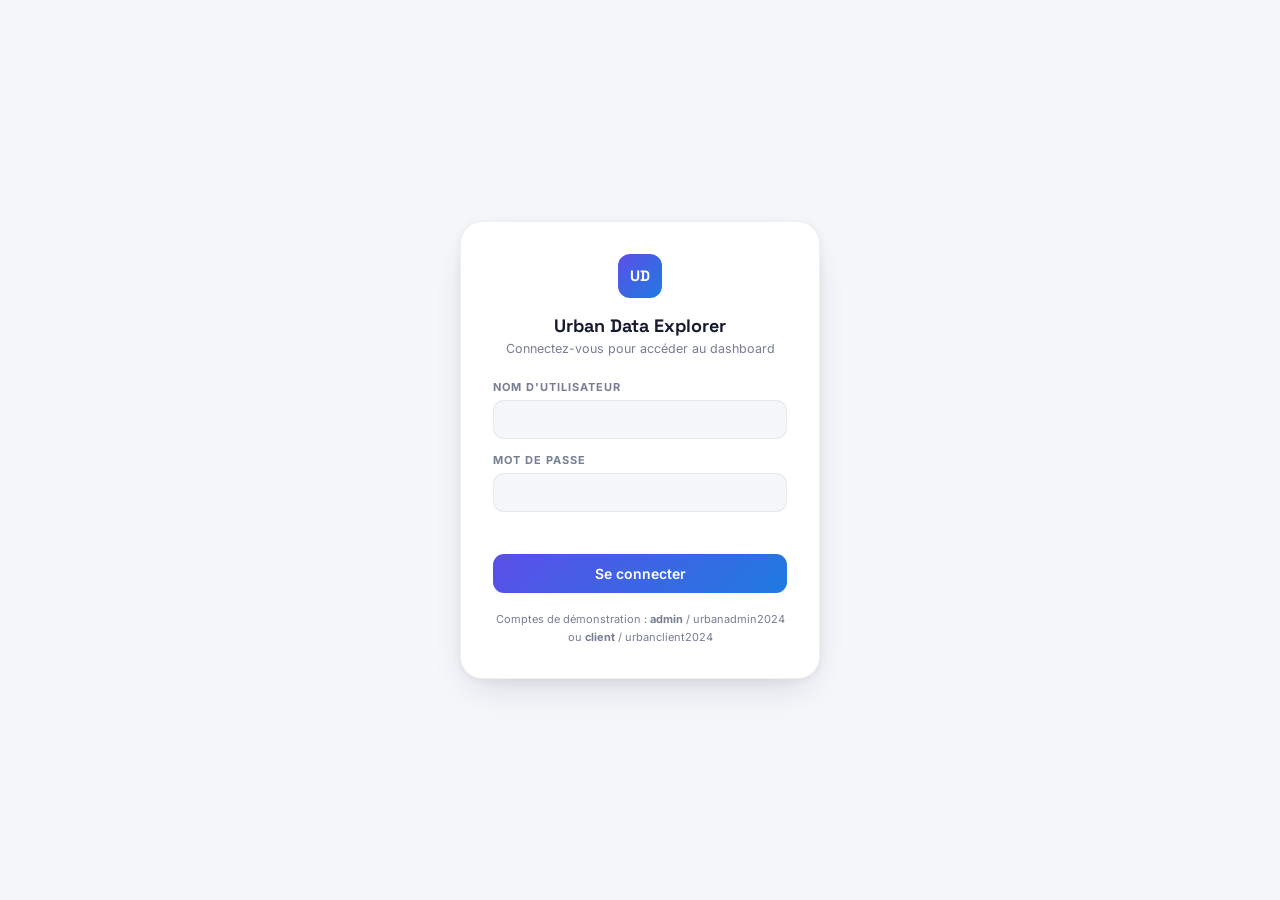
<file: frontend/login.html>
<!DOCTYPE html>
<html lang="fr">
<head>
  <meta charset="UTF-8" />
  <meta name="viewport" content="width=device-width, initial-scale=1.0" />
  <title>Connexion — Urban Data Explorer</title>
  <link rel="preconnect" href="https://fonts.googleapis.com">
  <link rel="preconnect" href="https://fonts.gstatic.com" crossorigin>
  <link href="https://fonts.googleapis.com/css2?family=Inter:wght@400;500;600;700&family=Space+Grotesk:wght@600;700&display=swap" rel="stylesheet">
  <link rel="stylesheet" href="style.css" />
  <style>
    .login-page {
      height: 100vh; width: 100vw;
      display: flex; align-items: center; justify-content: center;
      background: var(--bg);
    }
    .login-card {
      width: 360px;
      background: var(--card);
      border: 1px solid var(--line);
      border-radius: var(--radius-lg);
      padding: 32px;
      box-shadow: var(--shadow-float);
    }
    .login-logo {
      width: 44px; height: 44px;
      border-radius: 12px;
      background: linear-gradient(135deg, var(--indigo), var(--blue));
      color: #fff;
      display: flex; align-items: center; justify-content: center;
      font-family: var(--font-display); font-weight: 700; font-size: 15px;
      margin: 0 auto 16px;
    }
    .login-title {
      font-family: var(--font-display); font-weight: 700; font-size: 18px;
      text-align: center; color: var(--ink); margin-bottom: 4px;
    }
    .login-subtitle {
      text-align: center; font-size: 12.5px; color: var(--muted); margin-bottom: 24px;
    }
    .login-field { margin-bottom: 14px; }
    .login-field label {
      display: block; font-size: 11px; font-weight: 700; text-transform: uppercase;
      letter-spacing: 1px; color: var(--muted); margin-bottom: 6px;
    }
    .login-field input {
      width: 100%; padding: 10px 12px; border-radius: var(--radius-sm);
      border: 1px solid var(--line); background: var(--bg); color: var(--ink);
      font-family: var(--font-body); font-size: 14px; box-sizing: border-box;
    }
    .login-field input:focus-visible { outline: 2px solid var(--indigo); }
    .login-error {
      color: var(--negative); font-size: 12.5px; text-align: center;
      margin-bottom: 12px; min-height: 16px;
    }
    .login-btn {
      width: 100%; padding: 11px 0; border: none; border-radius: var(--radius-sm);
      background: linear-gradient(135deg, var(--indigo), var(--blue)); color: #fff;
      font-family: var(--font-body); font-weight: 600; font-size: 14px;
      cursor: pointer;
    }
    .login-btn:disabled { opacity: 0.6; cursor: not-allowed; }
    .login-hint {
      margin-top: 18px; font-size: 11px; color: var(--muted); text-align: center; line-height: 1.6;
    }
  </style>
</head>
<body>
<div class="login-page">
  <div class="login-card">
    <div class="login-logo">UD</div>
    <div class="login-title">Urban Data Explorer</div>
    <div class="login-subtitle">Connectez-vous pour accéder au dashboard</div>

    <form id="login-form">
      <div class="login-field">
        <label for="username">Nom d'utilisateur</label>
        <input type="text" id="username" autocomplete="username" required />
      </div>
      <div class="login-field">
        <label for="password">Mot de passe</label>
        <input type="password" id="password" autocomplete="current-password" required />
      </div>
      <div class="login-error" id="login-error"></div>
      <button type="submit" class="login-btn" id="login-btn">Se connecter</button>
    </form>

    <div class="login-hint">
      Comptes de démonstration : <strong>admin</strong> / urbanadmin2024<br>
      ou <strong>client</strong> / urbanclient2024
    </div>
  </div>
</div>

<script>
  const API_BASE = "https://urban-project-efrei.onrender.com";

  document.getElementById("login-form").addEventListener("submit", async (e) => {
    e.preventDefault();
    const username = document.getElementById("username").value.trim();
    const password = document.getElementById("password").value;
    const errorEl = document.getElementById("login-error");
    const btn = document.getElementById("login-btn");

    errorEl.textContent = "";
    btn.disabled = true;
    btn.textContent = "Connexion...";

    try {
      const body = new URLSearchParams();
      body.append("username", username);
      body.append("password", password);

      const res = await fetch(`${API_BASE}/login`, {
        method: "POST",
        headers: { "Content-Type": "application/x-www-form-urlencoded" },
        body
      });

      if (!res.ok) {
        throw new Error("Nom d'utilisateur ou mot de passe incorrect");
      }

      const data = await res.json();
      sessionStorage.setItem("udx_token", data.access_token);
      window.location.href = "index.html";
    } catch (err) {
      errorEl.textContent = err.message;
      btn.disabled = false;
      btn.textContent = "Se connecter";
    }
  });

  // Si déjà connecté, retour direct au dashboard
  if (sessionStorage.getItem("udx_token")) {
    window.location.href = "index.html";
  }
</script>
</body>
</html>
</file>
<file: frontend/style.css>
/* ============================================================
   URBAN DATA EXPLORER — Design tokens (v2 — premium analytics)
   ============================================================ */
:root {
  --bg: #F6F7FB;
  --card: #FFFFFF;
  --ink: #161B2E;
  --muted: #767E94;
  --line: rgba(22,27,46,0.07);

  --indigo: #5B4FE8;
  --indigo-light: #EEECFD;
  --blue: #1F7AE0;
  --blue-light: #E6F1FD;
  --positive: #1FA971;
  --negative: #E0524A;
  --amber: #E0A23B;

  --radius-lg: 22px;
  --radius-md: 16px;
  --radius-sm: 11px;

  --shadow-float: 0 16px 40px -12px rgba(22,27,46,0.16), 0 2px 8px rgba(22,27,46,0.06);
  --shadow-card: 0 2px 10px rgba(22,27,46,0.05);

  --font-display: 'Space Grotesk', sans-serif;
  --font-body: 'Inter', sans-serif;
  --font-mono: 'IBM Plex Mono', monospace;
}

* { box-sizing: border-box; }
html, body, .app-container { height: 100%; margin: 0; padding: 0; }

body {
  font-family: var(--font-body);
  background: var(--bg);
  color: var(--ink);
  -webkit-font-smoothing: antialiased;
}

.app-container { position: relative; width: 100vw; height: 100vh; overflow: hidden; }

/* ============================================================
   HEADER — floating glass pill
   ============================================================ */
.app-header {
  position: absolute;
  top: 16px; left: 16px; right: 16px;
  z-index: 1000;
  display: flex;
  align-items: center;
  justify-content: space-between;
  gap: 24px;
  padding: 10px 20px;
  background: rgba(255,255,255,0.82);
  backdrop-filter: blur(20px) saturate(180%);
  -webkit-backdrop-filter: blur(20px) saturate(180%);
  border: 1px solid rgba(255,255,255,0.7);
  border-radius: 18px;
  box-shadow: var(--shadow-float);
}

.logo-block { display: flex; align-items: center; gap: 12px; }
.logo-square {
  width: 38px; height: 38px;
  border-radius: 12px;
  background: linear-gradient(135deg, var(--indigo), var(--blue));
  color: #fff;
  display: flex; align-items: center; justify-content: center;
  font-family: var(--font-display);
  font-weight: 700; font-size: 14px; letter-spacing: 0.5px;
  box-shadow: 0 6px 14px rgba(91,79,232,0.35);
  flex-shrink: 0;
}
.title {
  font-family: var(--font-display);
  font-weight: 600; font-size: 15px;
  letter-spacing: 1.2px; color: var(--ink);
  white-space: nowrap;
}

.header-center { display: flex; gap: 6px; background: var(--bg); padding: 4px; border-radius: 12px; }
.mode-btn {
  font-family: var(--font-body);
  font-size: 13px; font-weight: 600; color: var(--muted);
  background: transparent; border: none;
  padding: 8px 14px; border-radius: 9px; cursor: pointer;
  transition: all .2s ease;
}
.mode-btn:hover { color: var(--ink); }
.mode-btn.active { background: var(--card); color: var(--indigo); box-shadow: var(--shadow-card); }

.header-right { display: flex; align-items: center; gap: 8px; font-family: var(--font-mono); font-size: 12px; color: var(--muted); white-space: nowrap; }
.header-dot { width: 8px; height: 8px; border-radius: 50%; background: var(--positive); box-shadow: 0 0 0 3px rgba(31,169,113,0.18); }

/* ============================================================
   LAYOUT — full-bleed map + floating cards
   ============================================================ */
.layout { position: absolute; inset: 0; }
.map-panel { position: absolute; inset: 0; }
#map { width: 100%; height: 100%; background: var(--bg); }

.left-panel {
  position: absolute;
  top: 110px;
  left: 24px;
  width: 390px;
  max-height: calc(100vh - 135px);
  overflow-y: auto;
  overflow-x: hidden;
  background: rgba(255,255,255,0.94);
  backdrop-filter: blur(24px) saturate(180%);
  -webkit-backdrop-filter: blur(24px) saturate(180%);
  border: 1px solid rgba(255,255,255,0.85);
  border-radius: 28px;
  padding: 22px;
  box-shadow: 0 24px 70px rgba(15,23,42,0.18);
  z-index: 900;
}
.left-panel::-webkit-scrollbar { width: 6px; }
.left-panel::-webkit-scrollbar-thumb { background: rgba(22,27,46,0.15); border-radius: 8px; }

/* ============================================================
   CONTROLS
   ============================================================ */
.control-block { margin-bottom: 18px; }
.control-label {
  display: block;
  font-family: var(--font-body);
  font-size: 11px; font-weight: 700;
  letter-spacing: 1.2px; text-transform: uppercase;
  color: var(--muted);
  margin-bottom: 8px;
}

.select-input {
  width: 100%; padding: 10px 12px;
  border-radius: var(--radius-sm);
  border: 1px solid var(--line);
  background: #fff; color: var(--ink);
  font-family: var(--font-body); font-size: 13px;
  cursor: pointer;
}
.select-input:focus-visible { outline: 2px solid var(--indigo); outline-offset: 1px; }

.year-block .year-header { display: flex; align-items: center; justify-content: space-between; margin-bottom: 8px; }
.year-arrow {
  width: 30px; height: 30px; border-radius: 50%;
  border: 1px solid var(--line);
  background: #fff; color: var(--ink); font-size: 16px;
  cursor: pointer; display: flex; align-items: center; justify-content: center;
  transition: all .15s ease;
}
.year-arrow:hover { background: var(--indigo); color: #fff; border-color: var(--indigo); }
.year-arrow:disabled { opacity: .35; cursor: not-allowed; }
.year-display { font-family: var(--font-mono); font-weight: 600; font-size: 20px; color: var(--ink); }
#year-slider { width: 100%; accent-color: var(--indigo); cursor: pointer; }

.toggle-group { display: flex; background: var(--bg); border-radius: var(--radius-sm); padding: 3px; gap: 3px; }
.toggle-btn {
  flex: 1; padding: 7px 0; border: none; background: transparent;
  border-radius: 8px; font-family: var(--font-body);
  font-size: 12px; font-weight: 600; color: var(--muted);
  cursor: pointer; transition: all .15s ease;
}
.toggle-btn.active { background: #fff; color: var(--indigo); box-shadow: var(--shadow-card); }

.divider { height: 1px; background: var(--line); margin: 18px 0; }

/* ============================================================
   KPI CARDS
   ============================================================ */
.kpi-block { display: flex; flex-direction: column; gap: 12px; }
.kpi-card { background: #fff; border-radius: var(--radius-md); padding: 14px 16px; border: 1px solid var(--line); box-shadow: var(--shadow-card); }
.kpi-card .kpi-label { margin-bottom: 6px; }
.kpi-value { font-family: var(--font-mono); font-weight: 600; font-size: 27px; color: var(--indigo); display: flex; align-items: baseline; gap: 8px; }
.kpi-delta { font-family: var(--font-mono); font-size: 12px; font-weight: 600; padding: 2px 7px; border-radius: 999px; }
.kpi-delta.up { color: var(--positive); background: rgba(31,169,113,0.1); }
.kpi-delta.down { color: var(--negative); background: rgba(224,82,74,0.1); }
.kpi-sub { font-family: var(--font-mono); font-size: 12px; color: var(--muted); margin-top: 2px; }
.kpi-row { display: flex; align-items: center; justify-content: space-between; font-size: 13px; padding: 5px 0; color: var(--ink); }
.kpi-row .kpi-label { flex: 1; margin: 0 8px; text-transform: none; font-weight: 500; letter-spacing: 0; font-size: 13px; color: var(--ink); }
.kpi-row span:last-child { font-family: var(--font-mono); font-weight: 600; color: var(--blue); }

/* ============================================================
   INSIGHTS — auto-generated callouts
   ============================================================ */
.insights-card {
  background: linear-gradient(135deg, var(--indigo-light), var(--blue-light));
  border-radius: var(--radius-md);
  padding: 14px 16px;
  border: 1px solid rgba(91,79,232,0.12);
}
.insights-title {
  font-family: var(--font-body); font-size: 11px; font-weight: 700;
  letter-spacing: 1.2px; text-transform: uppercase; color: var(--indigo);
  margin-bottom: 10px; display: flex; align-items: center; gap: 6px;
}
.insight-item {
  display: flex; align-items: flex-start; gap: 8px;
  font-size: 12.5px; line-height: 1.5; color: var(--ink);
  margin-bottom: 8px;
}
.insight-item:last-child { margin-bottom: 0; }
.insight-dot { width: 6px; height: 6px; border-radius: 50%; margin-top: 6px; flex-shrink: 0; }
.insight-item strong { font-family: var(--font-mono); color: var(--indigo); }

/* ============================================================
   COMPARE / TIMELINE
   ============================================================ */
.compare-title { font-family: var(--font-display); font-weight: 600; font-size: 16px; margin-bottom: 16px; color: var(--ink); }

.btn-primary {
  width: 100%; padding: 11px 0; border: none; border-radius: var(--radius-sm);
  background: linear-gradient(135deg, var(--indigo), var(--blue)); color: #fff;
  font-family: var(--font-body); font-weight: 600; font-size: 13px;
  cursor: pointer; transition: all .15s ease; margin-bottom: 8px;
  box-shadow: 0 6px 14px rgba(91,79,232,0.25);
}
.btn-primary:hover { opacity: 0.92; }
.btn-secondary {
  width: 100%; padding: 11px 0;
  border: 1px solid var(--line); border-radius: var(--radius-sm);
  background: #fff; color: var(--ink);
  font-family: var(--font-body); font-weight: 600; font-size: 13px;
  cursor: pointer;
}
.timeline-controls { display: flex; gap: 8px; margin-bottom: 8px; }
.timeline-controls .btn-primary, .timeline-controls .btn-secondary { margin-bottom: 0; }

#compare-result { margin-top: 16px; }
.loading, .error { font-family: var(--font-body); font-size: 13px; color: var(--muted); text-align: center; padding: 20px 0; }
.error { color: var(--negative); }

.compare-result-box { background: #fff; border-radius: var(--radius-md); padding: 16px; border: 1px solid var(--line); box-shadow: var(--shadow-card); }
.compare-header { display: flex; align-items: center; justify-content: space-between; margin-bottom: 14px; }
.compare-arr-label { font-family: var(--font-display); font-weight: 600; font-size: 12px; padding: 5px 10px; border-radius: 8px; }
.compare-arr-label.arr-a { background: var(--indigo-light); color: var(--indigo); }
.compare-arr-label.arr-b { background: var(--blue-light); color: var(--blue); }
.compare-vs { font-family: var(--font-mono); font-size: 11px; color: var(--muted); font-weight: 600; }

.compare-table { width: 100%; border-collapse: collapse; font-family: var(--font-mono); font-size: 12px; margin-bottom: 14px; }
.compare-table tr { border-bottom: 1px solid var(--line); }
.compare-table td { padding: 8px 4px; color: var(--ink); }
.compare-table td:first-child { text-align: right; width: 30%; }
.compare-table td:last-child { text-align: left; width: 30%; }
.compare-table .compare-label { font-family: var(--font-body); font-size: 11px; text-align: center; color: var(--muted); text-transform: uppercase; letter-spacing: .5px; }
.compare-table td.win { color: var(--indigo); font-weight: 700; }

/* ============================================================
   LEGEND — floating chip
   ============================================================ */
.map-legend {
  position: absolute; left: 16px; bottom: 16px;
  background: rgba(255,255,255,0.88);
  backdrop-filter: blur(16px); -webkit-backdrop-filter: blur(16px);
  border-radius: var(--radius-md);
  padding: 12px 14px;
  box-shadow: var(--shadow-float);
  z-index: 800;
  border: 1px solid rgba(255,255,255,0.7);
}
.legend-title { font-family: var(--font-body); font-size: 11px; font-weight: 700; text-transform: uppercase; letter-spacing: 1px; color: var(--muted); margin-bottom: 8px; }
.legend-item { display: flex; align-items: center; gap: 8px; font-family: var(--font-mono); font-size: 11px; color: var(--ink); margin-bottom: 4px; }
.legend-color { width: 12px; height: 12px; border-radius: 4px; flex-shrink: 0; }

/* ============================================================
   LEAFLET POPUP — glass card
   ============================================================ */
.leaflet-popup.custom-popup .leaflet-popup-content-wrapper {
  background: rgba(255,255,255,0.94);
  backdrop-filter: blur(18px); -webkit-backdrop-filter: blur(18px);
  border-radius: 16px;
  box-shadow: var(--shadow-float);
  border: 1px solid rgba(255,255,255,0.7);
  padding: 0;
}
.leaflet-popup.custom-popup .leaflet-popup-tip { background: rgba(255,255,255,0.94); }
.leaflet-popup.custom-popup .leaflet-popup-content { margin: 0; width: 225px !important; }

.popup-container { padding: 14px 16px; font-family: var(--font-body); }
.popup-title { font-family: var(--font-display); font-weight: 700; font-size: 14px; color: var(--ink); margin-bottom: 8px; }
.popup-section { font-size: 12px; color: var(--ink); line-height: 1.7; margin-bottom: 8px; }
.popup-section strong { font-family: var(--font-mono); color: var(--indigo); }
.popup-subtitle { font-size: 10px; font-weight: 700; text-transform: uppercase; letter-spacing: .8px; color: var(--muted); margin-bottom: 4px; }
.popup-footer { font-family: var(--font-mono); font-size: 10px; color: var(--muted); border-top: 1px solid var(--line); padding-top: 6px; margin-top: 4px; }

/* ============================================================
   Arrondissement number badges
   ============================================================ */
.arr-badge { pointer-events: none; }
.arr-badge span {
  display: flex; align-items: center; justify-content: center;
  width: 34px; height: 34px;
  border-radius: 50%;
  background: rgba(255,255,255,0.92);
  color: var(--ink);
  font-family: var(--font-display);
  font-weight: 700; font-size: 14px;
  box-shadow: 0 3px 8px rgba(22,27,46,0.22);
  border: 1.5px solid rgba(255,255,255,0.95);
}

/* ============================================================
   RESPONSIVE + ACCESSIBILITY
   ============================================================ */
@media (max-width: 860px) {
  .left-panel { width: calc(100% - 32px); max-height: 45vh; top: auto; bottom: 16px; }
  .app-header { flex-wrap: wrap; }
  .header-right { display: none; }
}

button:focus-visible, select:focus-visible { outline: 2px solid var(--indigo); outline-offset: 2px; }

@media (prefers-reduced-motion: reduce) {
  * { transition: none !important; animation: none !important; }
}
/* ==================================================
   WOW DASHBOARD UPGRADE
   ================================================== */

.subtitle{
  font-size:11px;
  color:var(--muted);
  margin-top:2px;
  font-family:var(--font-body);
}

.status-live{
  display:flex;
  align-items:center;
  gap:8px;
  font-size:12px;
  font-weight:600;
}

.live-dot{
  width:10px;
  height:10px;
  border-radius:50%;
  background:#21c55d;
  box-shadow:0 0 12px rgba(34,197,94,.8);
  animation:pulse 1.8s infinite;
}

@keyframes pulse{
  0%{transform:scale(1);}
  50%{transform:scale(1.3);}
  100%{transform:scale(1);}
}

/* HERO */

.hero-dashboard{
  padding:20px;
  border-radius:22px;

  background:
  linear-gradient(
  135deg,
  rgba(91,79,232,.08),
  rgba(31,122,224,.08)
  );

  border:1px solid rgba(91,79,232,.12);

  margin-bottom:18px;
}

.hero-kicker{
  font-size:11px;
  text-transform:uppercase;
  letter-spacing:1px;
  color:var(--indigo);
  font-weight:700;
  margin-bottom:10px;
}

.hero-title{
  font-size:26px;
  line-height:1.1;
  font-weight:800;
  font-family:var(--font-display);
  margin-bottom:8px;
}

.hero-subtitle{
  font-size:13px;
  color:var(--muted);
  line-height:1.5;
}

.hero-stats {
  margin-top: 18px;
  display: grid;
  grid-template-columns: repeat(3, minmax(0, 1fr));
  gap: 12px;
}

.hero-stat {
  background: white;
  border-radius: 18px;
  padding: 16px 10px;
  text-align: center;
  min-width: 0;
  box-shadow: 0 8px 20px rgba(15,23,42,0.06);
}

.hero-number{
  display:block;
  font-size:18px;
  font-weight:800;
  color:var(--indigo);
}

.hero-label{
  font-size:11px;
  color:var(--muted);
}

/* MAP TITLE */

.map-floating-title{
  position:absolute;
  top:110px;
  right:26px;
  background:rgba(255,255,255,.92);
  backdrop-filter:blur(20px);
  padding:10px 14px;
  border-radius:16px;
  z-index:900;
  box-shadow:var(--shadow-float);
}

.map-floating-title span{
  display:block;
  font-size:11px;
  text-transform:uppercase;
  letter-spacing:1px;
  color:var(--muted);
}

.map-floating-title strong{
  display:block;
  margin-top:4px;
  font-size:13px;
}

/* BIG KPI */

.kpi-main-card{
  background:white;
  border-radius:22px;
  padding:20px;

  display:flex;
  justify-content:space-between;
  align-items:flex-start;

  margin-bottom:14px;

  box-shadow:var(--shadow-card);
}

.kpi-eyebrow{
  display:block;
  font-size:11px;
  text-transform:uppercase;
  letter-spacing:1px;
  color:var(--muted);
}

.kpi-badge{
  background:rgba(91,79,232,.08);
  color:var(--indigo);

  padding:8px 12px;
  border-radius:999px;

  font-size:11px;
  font-weight:700;
}

/* MINI KPI GRID */

.kpi-grid{
  display:grid;
  grid-template-columns:1fr 1fr;
  gap:10px;
  margin-bottom:16px;
}

.mini-kpi-card{
  background:white;
  border-radius:18px;

  padding:14px;

  display:flex;
  align-items:center;
  gap:10px;

  box-shadow:var(--shadow-card);

  transition:.25s;
}

.mini-kpi-card:hover{
  transform:translateY(-3px);
}

.mini-kpi-icon{
  width:42px;
  height:42px;

  border-radius:12px;

  background:
  linear-gradient(
  135deg,
  rgba(91,79,232,.12),
  rgba(31,122,224,.12)
  );

  display:flex;
  align-items:center;
  justify-content:center;

  font-size:20px;
}

.mini-kpi-label{
  display:block;
  font-size:11px;
  color:var(--muted);
}

.mini-kpi-card strong{
  font-size:14px;
}

/* INSIGHTS */

#insight-text{
  font-size:13px;
  line-height:1.7;
}

#insight-text p{
  margin:8px 0;
}

#insight-text strong{
  color:var(--indigo);
}

/* CHART */

.chart-card{
  overflow:hidden;
}

.chart-header{
  display:flex;
  justify-content:space-between;
  align-items:center;
  margin-bottom:10px;
}

.chart-pill{
  background:#eef2ff;
  color:var(--indigo);

  padding:5px 10px;

  border-radius:999px;

  font-size:11px;
  font-weight:700;
}

/* PIPELINE */

.pipeline-card{
  margin-top:16px;

  background:
  linear-gradient(
  135deg,
  #111827,
  #1f2937
  );

  color:white;

  border-radius:20px;

  padding:18px;
}

.pipeline-title{
  font-size:12px;
  text-transform:uppercase;
  letter-spacing:1px;

  opacity:.7;

  margin-bottom:12px;
}

.pipeline-flow{
  display:flex;
  gap:8px;
  align-items:center;
  flex-wrap:wrap;
}

.pipeline-flow span{
  background:rgba(255,255,255,.1);

  padding:8px 10px;

  border-radius:10px;

  font-size:12px;
}

.pipeline-flow b{
  opacity:.5;
}

/* SECTION HEADINGS */

.section-heading{
  margin-bottom:20px;
}

.section-heading span{
  display:block;
  font-size:11px;
  text-transform:uppercase;
  letter-spacing:1px;
  color:var(--muted);
}

.section-heading strong{
  display:block;
  margin-top:5px;
  font-size:22px;
  font-family:var(--font-display);
}

/* HIDDEN COMPAT */

.hidden-compat{
  display:none;
}
.ranking-card{
  margin-top:14px;
  background:white;
  border-radius:22px;
  padding:18px;
  border:1px solid rgba(91,79,232,.14);
  box-shadow:0 12px 30px rgba(15,23,42,.08);
}

.ranking-title{
  font-size:13px;
  font-weight:800;
  text-transform:uppercase;
  letter-spacing:1px;
  color:var(--indigo);
  margin-bottom:12px;
}

#ranking-content{
  display:flex;
  align-items:center;
  gap:14px;
  font-size:14px;
  line-height:1.5;
  color:var(--ink);
}

.rank-big{
  width:58px;
  height:58px;
  border-radius:18px;
  background:linear-gradient(135deg,var(--indigo),var(--blue));
  color:white;
  display:flex;
  align-items:center;
  justify-content:center;
  font-size:22px;
  font-weight:800;
  flex-shrink:0;
  box-shadow:0 10px 22px rgba(91,79,232,.25);
}
.main-insight-card{
  margin-top:14px;
  background:linear-gradient(135deg, rgba(255,186,73,.12), rgba(124,92,255,.12));
  border:1px solid rgba(255,186,73,.22);
  border-radius:16px;
  padding:16px;
}

.main-insight-title{
  color:#ffba49;
  font-weight:800;
  margin-bottom:12px;
  text-transform:uppercase;
  letter-spacing:1px;
  font-size:12px;
}

#main-insight-content{
  color:white;
  font-size:13px;
  line-height:1.6;
}

#main-insight-content strong{
  color:#4ade80;
}
</file>
